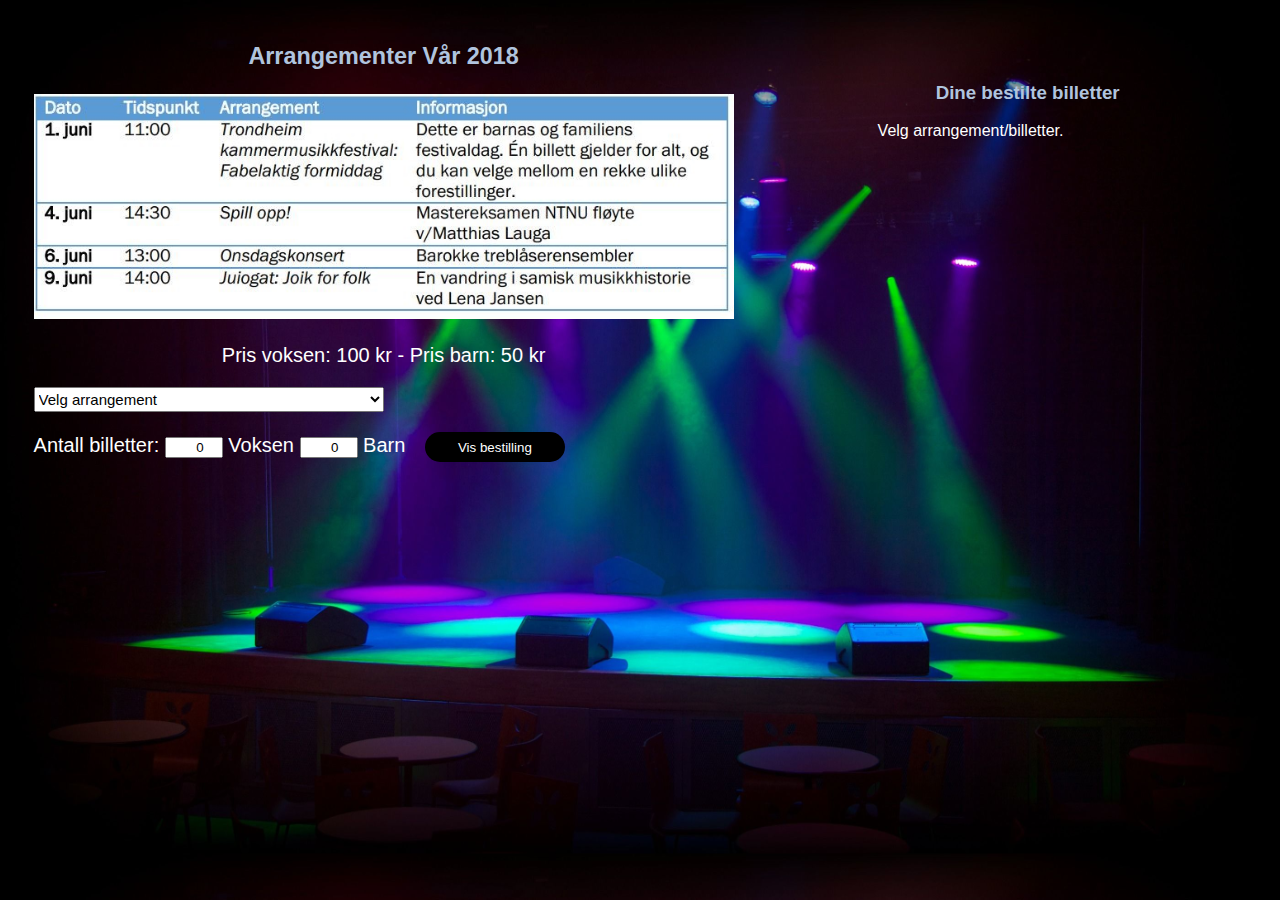
<file: bestilling.html>
<!DOCTYPE html>
<html>
  <head>
    <meta charset="UTF-8" />
    <title>V 2018 Museum Oppgave 2</title>
    <link rel="stylesheet" href="bestilling.css" />
  </head>

  <body>
    <!--boks slik at det blir lettere å style-->
    <div id="boks">
      <h3>Arrangementer Vår 2018</h3>
      <img id="bilde" src="images/tabell.JPG" width="700" /><br />
      <p id="prisInfo">Pris voksen: 100 kr - Pris barn: 50 kr</p>

      <!--Arrangementer besøkende får velge fra-->
      <select id="velg">
        <option>Velg arrangement</option>
      </select>
      <p></p>

      <!--Område for bestilling av biletter-->
      <label>Antall billetter:</label>
      <input id="antallVoksen" type="number" min="0" max="10" value="0" />
      <label>Voksen</label>
      <input id="antallBarn" type="number" min="0" max="10" value="0" />
      <label>Barn</label>
      <button id="btnPris">Vis bestilling</button>
    </div>

    <div id="bestilling">
      <!--Her skal bestillinger også komme fram-->
      <h3 id="bestiltOverskrift">Dine bestilte billetter</h3>
      <p id="ut">Velg arrangement/billetter.</p>
    </div>
  </body>

  <script src="bestilling.js"></script>
</html>
</file>
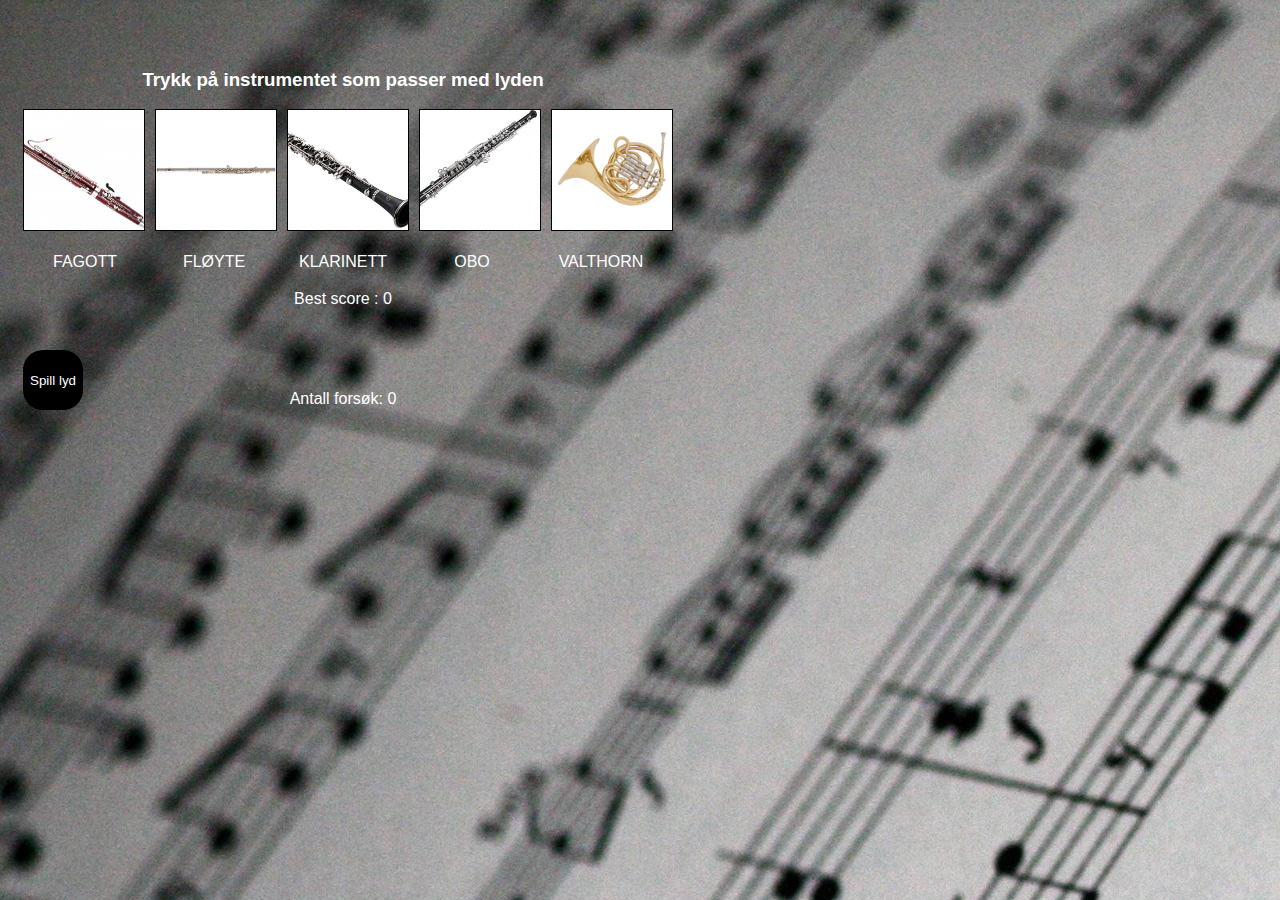
<file: 3/3.html>
<html>
  <head>
    <meta charset="UTF-8" />
    <title>Oppgave 3</title>
    <link rel="stylesheet" href="3.css" />
  </head>

  <body>
    <div id="ramme">
      <div id="startTekstLag">
        <h3>Trykk på instrumentet som passer med lyden</h3>

        <div id="bildeLag">
          <img onclick="sjekkValg(0)" src="fagott.jpg" /><img
            onclick="sjekkValg(1)"
            src="floyte.gif"
          /><img onclick="sjekkValg(2)" src="klarinett.jpg" /><img
            onclick="sjekkValg(3)"
            src="obo.jpg"
          /><img onclick="sjekkValg(4)" src="valthorn.jpg" />
        </div>
        <div id="bildeTekstLag">
          <table align="center">
            <tbody>
              <tr id="rad">
                <td>FAGOTT</td>
                <td>FLØYTE</td>
                <td>KLARINETT</td>
                <td>OBO</td>
                <td>VALTHORN</td>
              </tr>
            </tbody>
          </table>
          <p id="highscoreSystem">Best Score: 0</p>
        </div>
        <div id="knappeLag">
          <button id="btnLyd">Spill lyd</button>
        </div>
      </div>
      <div id="infoLag">Antall forsøk: 0</div>
    </div>

    <audio src="riktig.mp3" id="lydRiktig"></audio>
    <audio src="feil.mp3" id="lydFeil"></audio>
    <audio id="lydTilfeldig"></audio>

    <script src="3.js"></script>
  </body>
</html>
</file>
<file: bestilling.css>
/*animasjon effekt*/
@keyframes wiggle {
  0% {
    transform: rotate(0) scale(1);
  }
  25% {
    transform: rotate(10deg) scale(1.025);
  }
  50% {
    transform: rotate(-10deg) scale(1.05);
  }
  75% {
    transform: rotate(10deg) scale(1.075);
  }
  100% {
    transform: rotate(0) scale(1.1);
  }
}
/*animasjon effekt*/

body {
  font-family: sans-serif;
  background-image: url(images/spotlight.jpg);
  background-size: cover;
}

label {
  color: white;
}

p {
  color: white;
}

#boks {
  position: absolute;
  top: 20px;
  padding-left: 2%;
  width: 700px;
  height: auto;
  font-size: 20px;
}

h3 {
  color: lightsteelblue;
  text-align: center;
}
input {
  text-align: right;
  width: 50px;
}

#prisInfo {
  text-align: center;
  font-family: "Trebuchet MS", "Lucida Sans Unicode", "Lucida Grande",
    "Lucida Sans", Arial, sans-serif;
}

#velg {
  width: 50%;
  height: 25px;
  font-size: 15px;
}

#btnPris {
  border-radius: 20px;
  margin-left: 2%;
}

button,
object {
  width: 20%;
  background-color: black;
  color: white;
  border: 0;
  height: 30px;
}

button:hover {
  animation-name: wiggle;
  animation-duration: 0.7s;
  transform: scale(1.1);
  cursor: pointer;
}

#bestiltOverskrift {
}

#bestilling {
  position: absolute;
  top: 7%;
  right: 5%;
  width: 300px;
  padding-right: 3%;
}

#ut {
  right: 10%;
  top: 40%;
}
</file>
<file: 3/3.css>
/*animasjon effekt*/
@keyframes wiggle {
  0% {
    transform: rotate(0) scale(1);
  }
  25% {
    transform: rotate(10deg) scale(1.025);
  }
  50% {
    transform: rotate(-10deg) scale(1.05);
  }
  75% {
    transform: rotate(10deg) scale(1.075);
  }
  100% {
    transform: rotate(0) scale(1.1);
  }
}
/*animasjon effekt*/

* body {
  font-family: sans-serif;
  background-image: url("Background.jpg");
}
#ramme {
  position: absolute;
  width: 90%;
  height: auto;
  top: 50px;
}
#startTekst {
  position: absolute;
  left: 100px;
  top: 10px;
  height: auto;
  width: auto;
  font-size: 20px;
}
h3,
#highscoreSystem {
  color: rgb(255, 255, 255);
  width: 670px;
  text-align: center;
}
#bildeLag {
  position: absolute;
  width: 690px;
  height: 125px;
  text-align: center;
  cursor: pointer;
}
#bildeTekstLag {
  position: absolute;
  top: 200px;
  width: 670px;
  height: 30px;
}
img {
  background-color: #fff;
  height: 120px;
  margin-right: 10px;
  border: solid 1px rgb(0, 0, 0);
}

button:hover {
  animation-name: wiggle;
  animation-duration: 0.7s;
  transform: scale(1.1);
  cursor: pointer;
}

#btnLyd {
  position: absolute;
  top: 300px;
  width: 60px;
  background-color: rgb(0, 0, 0);
  margin-left: 15px;
  border: 0;
  color: white;
  height: 60px;
  border-radius: 20px;
}
#infoLag {
  position: absolute;
  text-align: center;
  top: 340px;
  width: 670px;
  color: white;
}

td {
  width: 125px;
  text-align: center;
  color: white;
}
</file>
